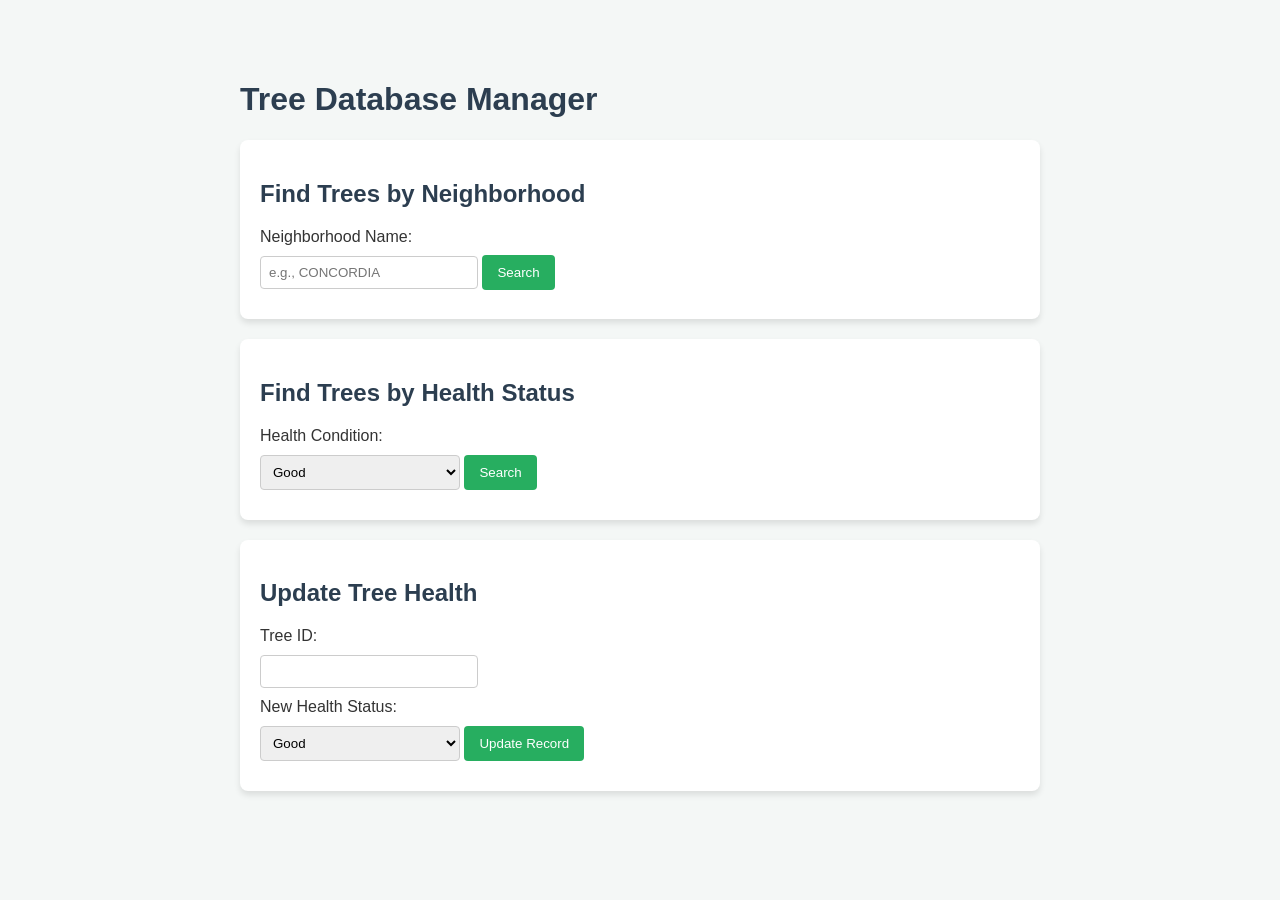
<file: project/php/index.html>
<!DOCTYPE html>
<html lang="en">
<head>
    <meta charset="UTF-8">
    <title>Tree Database Manager</title>
    <link rel="stylesheet" href="style.css">
</head>
<body>
    <h1>Tree Database Manager</h1>

    <div class="card">
        <h2>Find Trees by Neighborhood</h2>
        <form action="select_neighborhood.php" method="GET">
            <label for="neighborhood">Neighborhood Name:</label><br>
            <input type="text" id="neighborhood" name="neighborhood" placeholder="e.g., CONCORDIA" required>
            <button type="submit">Search</button>
        </form>
    </div>

    <div class="card">
        <h2>Find Trees by Health Status</h2>
        <form action="select_health.php" method="GET">
            <label for="health">Health Condition:</label><br>
            <select id="health" name="health">
                <option value="Good">Good</option>
                <option value="Fair">Fair</option>
                <option value="Poor">Poor</option>
            </select>
            <button type="submit">Search</button>
        </form>
    </div>

    <div class="card">
        <h2>Update Tree Health</h2>
        <form action="update_health.php" method="POST">
            <label for="tree_id">Tree ID:</label><br>
            <input type="number" id="tree_id" name="tree_id" required><br>
            <label for="new_health">New Health Status:</label><br>
            <select id="new_health" name="new_health">
                <option value="Good">Good</option>
                <option value="Fair">Fair</option>
                <option value="Poor">Poor</option>
                <option value="Dead">Dead</option>
            </select>
            <button type="submit">Update Record</button>
        </form>
    </div>
</body>
</html>
</file>
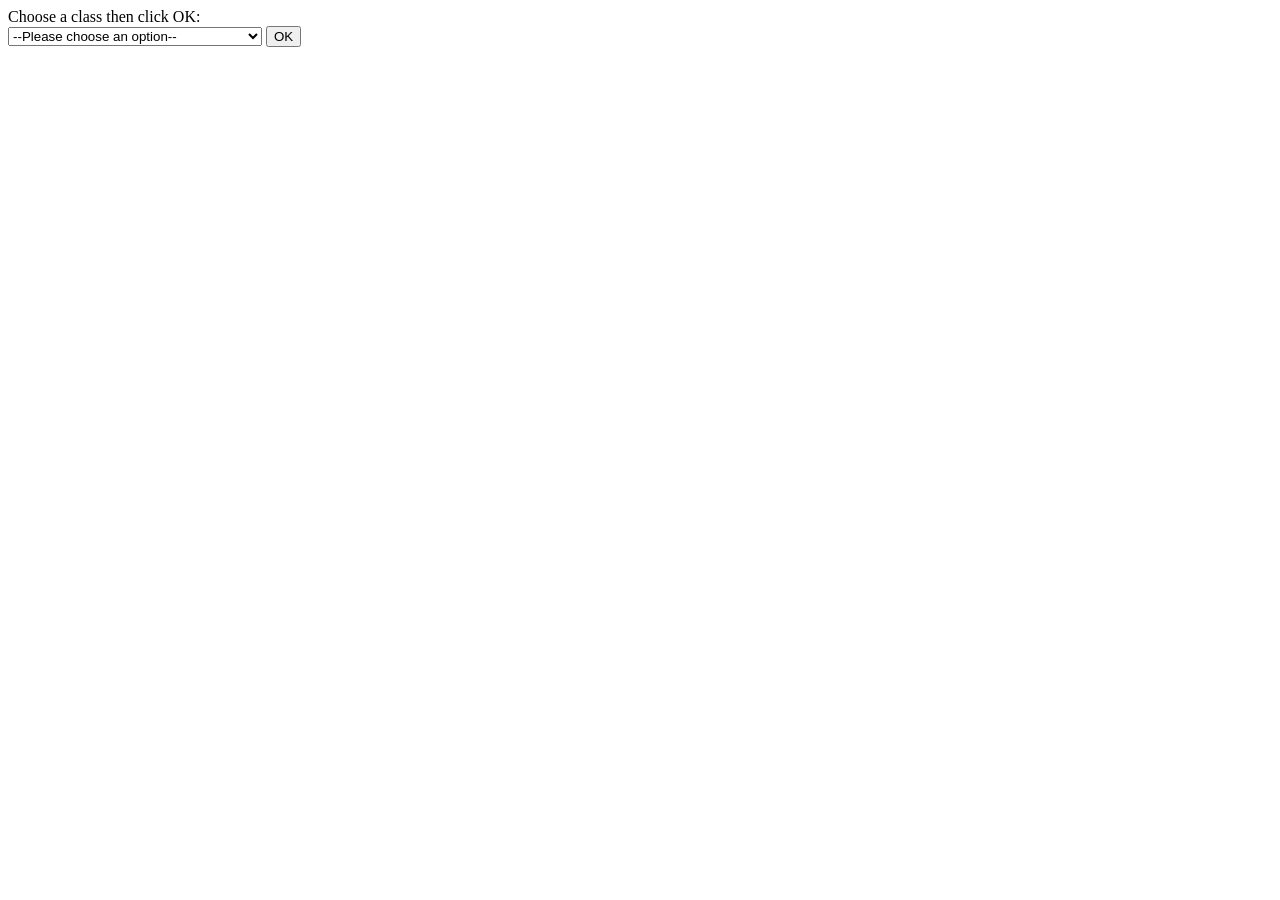
<file: activities/php/ex2/classes.html>
<!DOCTYPE html>
<html>
  <head>
    <title>Classes</title>
  </head>
  <body>

    <label for='class-select'>Choose a class then click OK:</label>

    <form action='classes-results.php' method='GET'>
      <select name='class_id'>
        <option value='-1'>--Please choose an option--</option>
        <option value='1'>Physics I: Motion</option>
        <option value='2'>Physics II: Waves and Matter</option>
        <option value='3'>Physics III: Electromagnetism</option>
        <option value='4'>Biological Core Concepts: Systems</option>
        <option value='5'>Biological Core Concepts: Mechanisms</option>
        <option value='6'>Computer Science I</option>
        <option value='7'>Computer Science II</option>
        <option value='8'>Databases</option>
        <option value='9'>Cybersecurity</option>
      </select>
      <input type='submit' value='OK'>
    </form>

  </body>
</html>
</file>
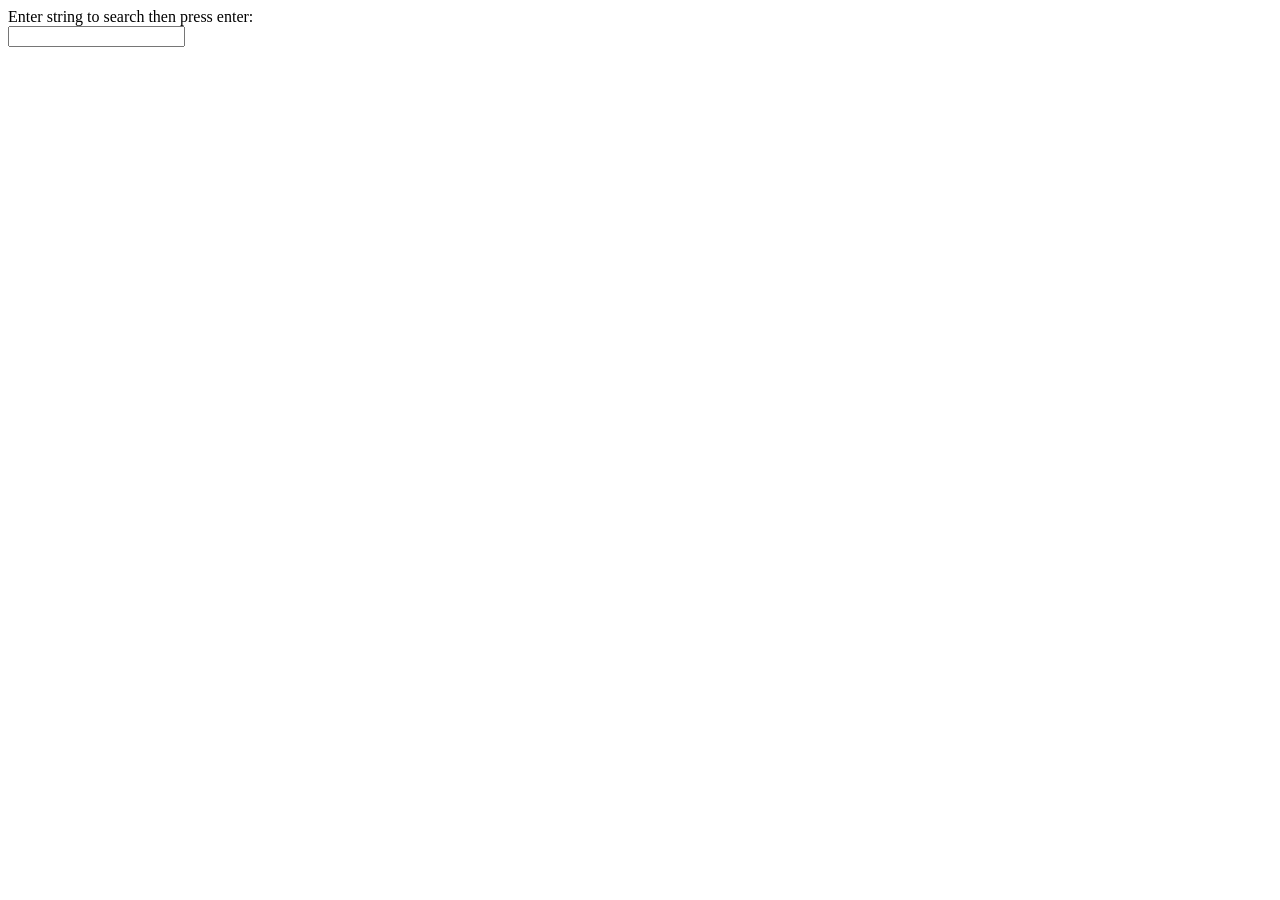
<file: activities/php/ex3/search.html>
<!DOCTYPE html>
<html>
  <head>
    <title>Search</title>
  </head>
  <body>

    <label>Enter string to search then press enter:</label>

    <form action='search-results.php' method='GET'>
      <input type='text' name='search_string'>
    </form>

  </body>
</html>
</file>
<file: project/php/style.css>
/* Authors: Fabrizio Martinez & Colin Sheehan */
body {
    font-family: 'Segoe UI', Tahoma, Geneva, Verdana, sans-serif;
    background-color: #f4f7f6;
    color: #333;
    max-width: 800px;
    margin: 40px auto;
    padding: 20px;
}
h1, h2 { color: #2c3e50; }
.card {
    background: white;
    padding: 20px;
    border-radius: 8px;
    box-shadow: 0 4px 6px rgba(0,0,0,0.1);
    margin-bottom: 20px;
}
input[type="text"], input[type="number"], select {
    padding: 8px;
    margin: 10px 0;
    border: 1px solid #ccc;
    border-radius: 4px;
    width: 200px;
}
button {
    background-color: #27ae60;
    color: white;
    border: none;
    padding: 10px 15px;
    border-radius: 4px;
    cursor: pointer;
}
button:hover { background-color: #219150; }
table {
    width: 100%;
    border-collapse: collapse;
    margin-top: 20px;
    background: white;
}
th, td {
    padding: 12px;
    text-align: left;
    border-bottom: 1px solid #ddd;
}
th { background-color: #2c3e50; color: white; }
.back-link {
    display: inline-block;
    margin-top: 20px;
    color: #2980b9;
    text-decoration: none;
    font-weight: bold;
}
</file>
